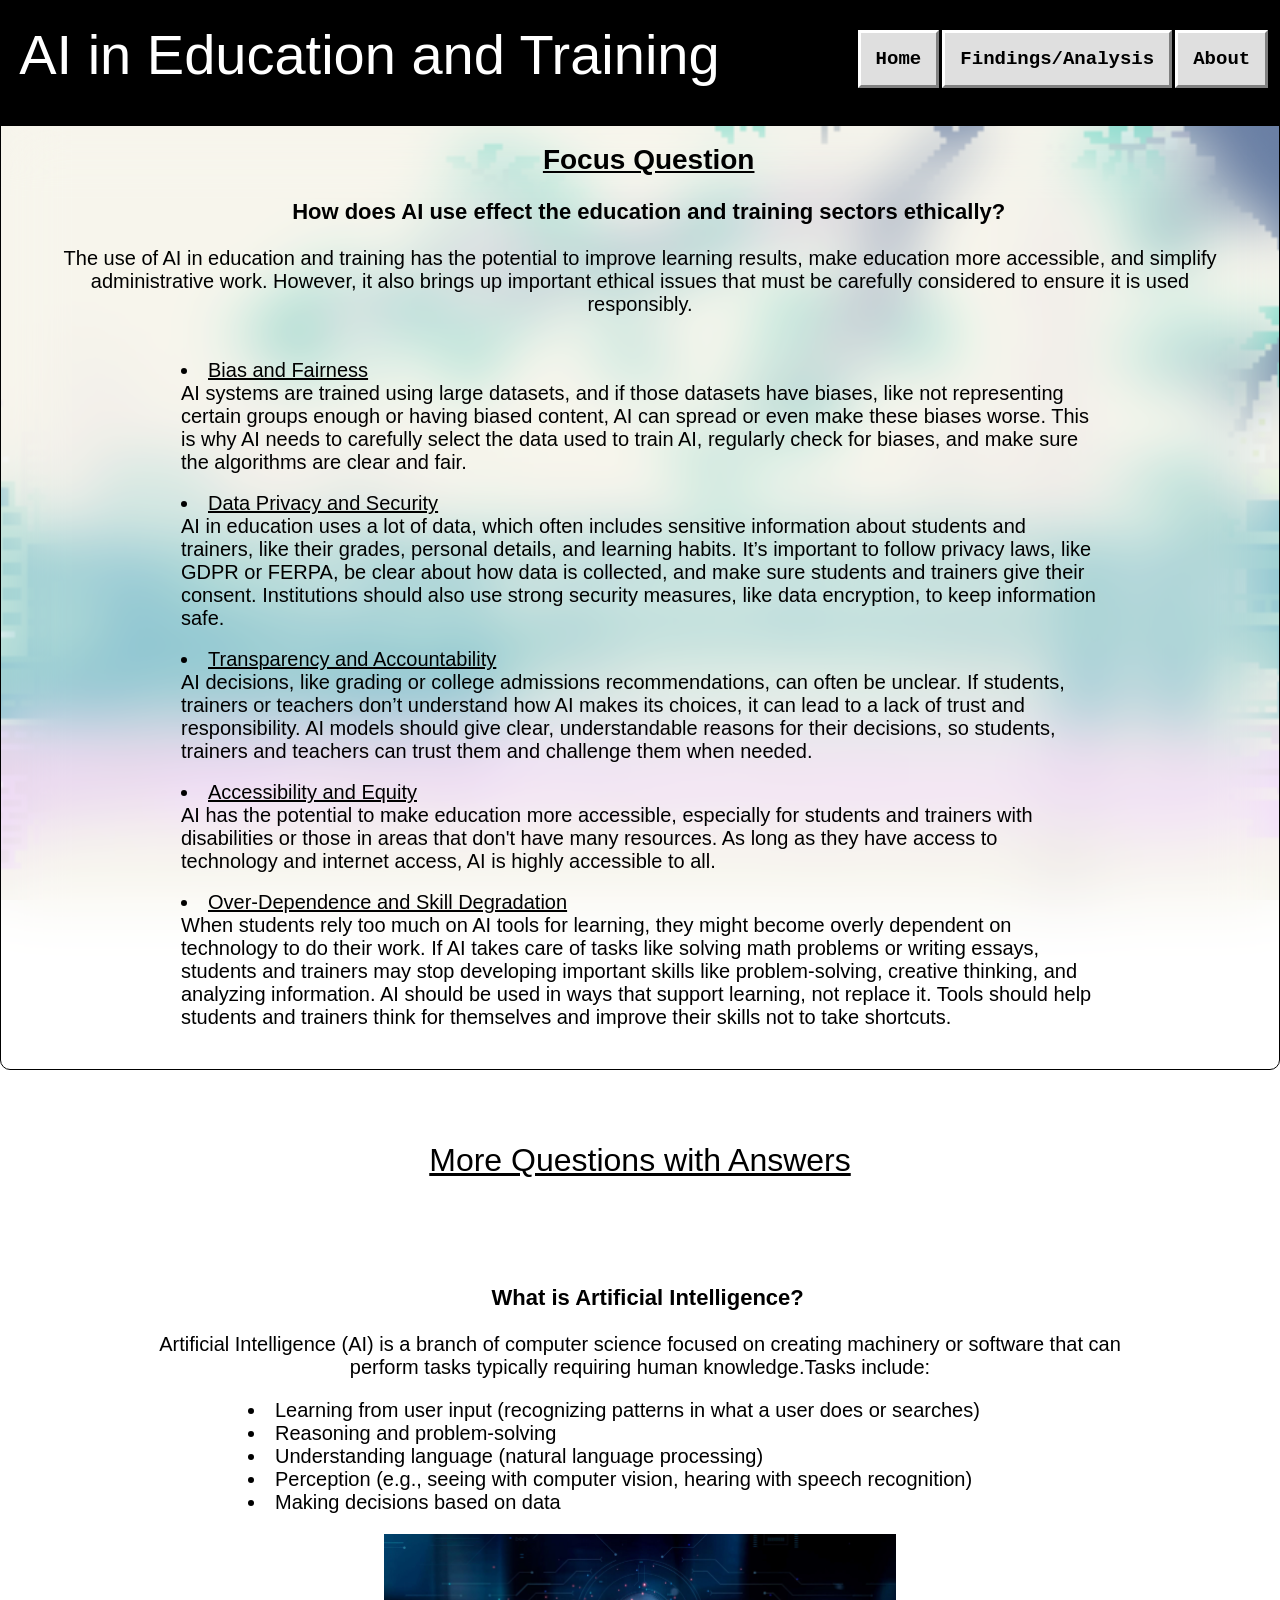
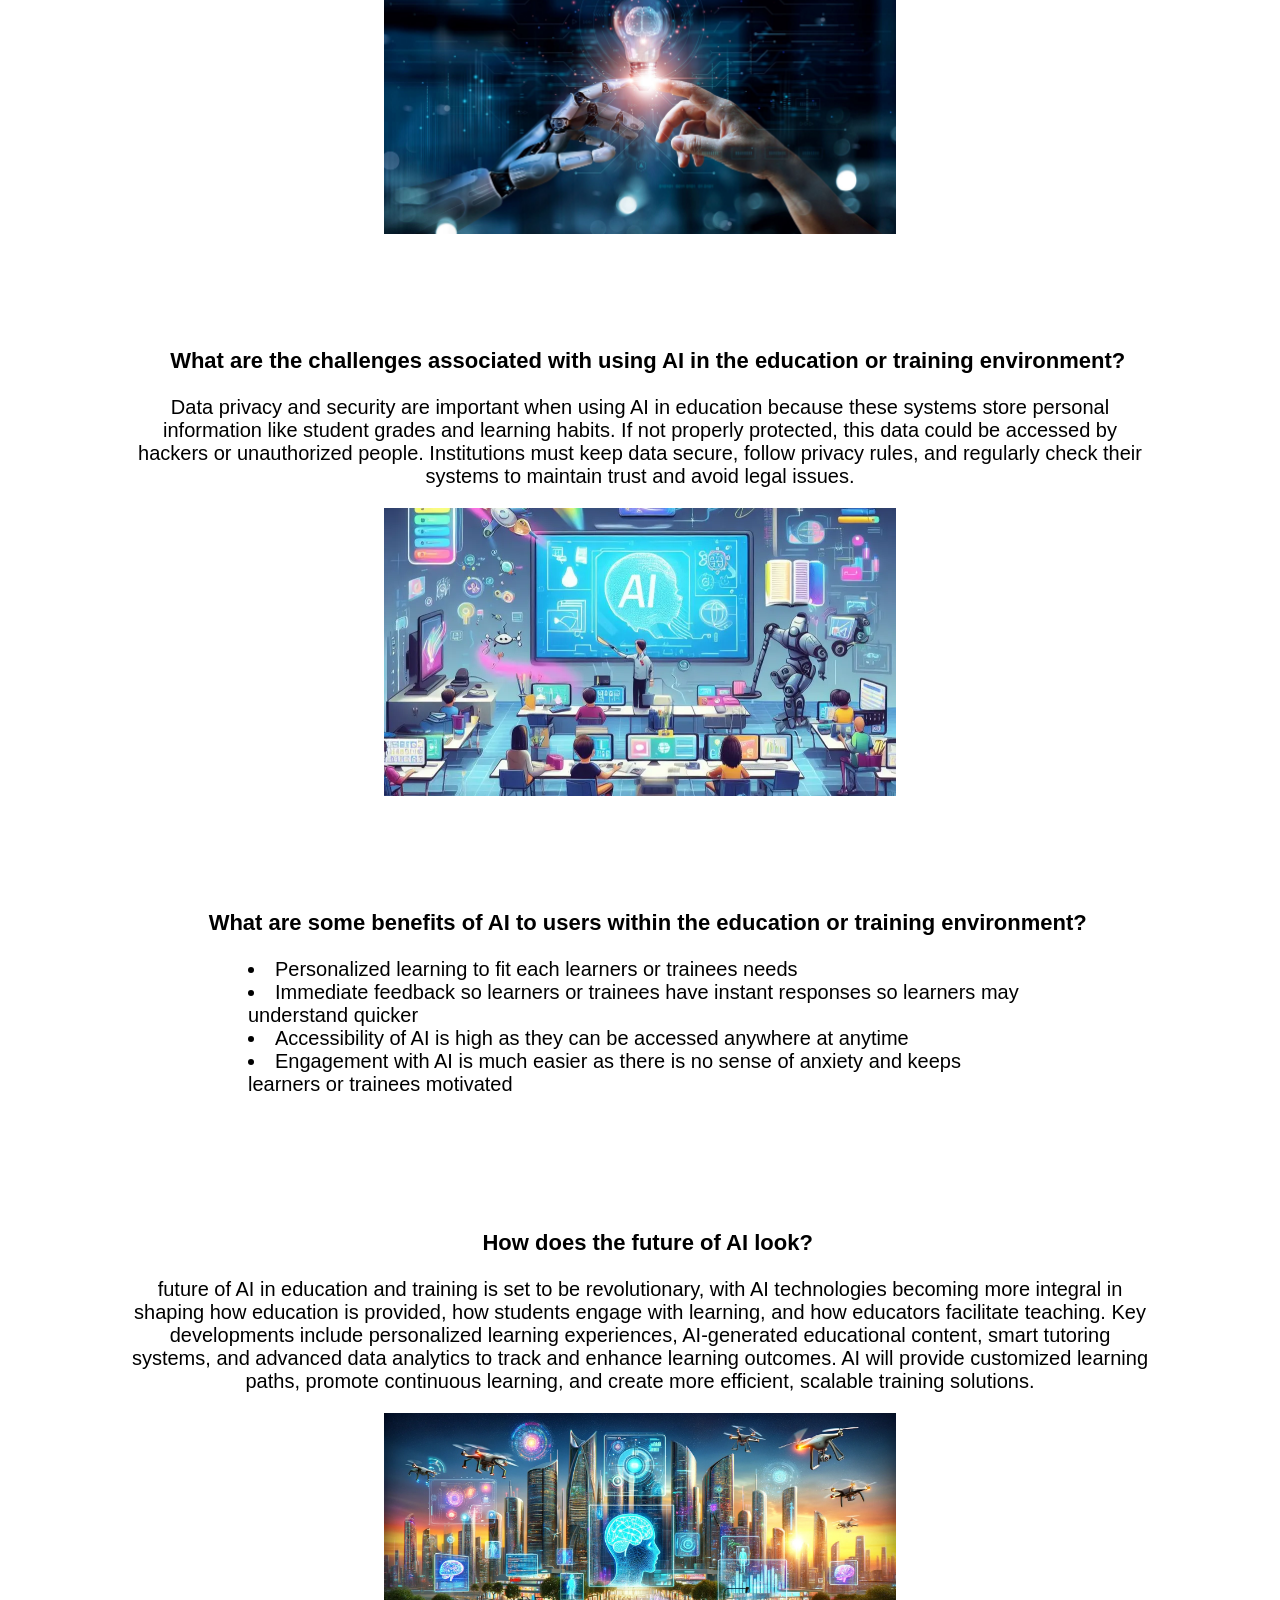
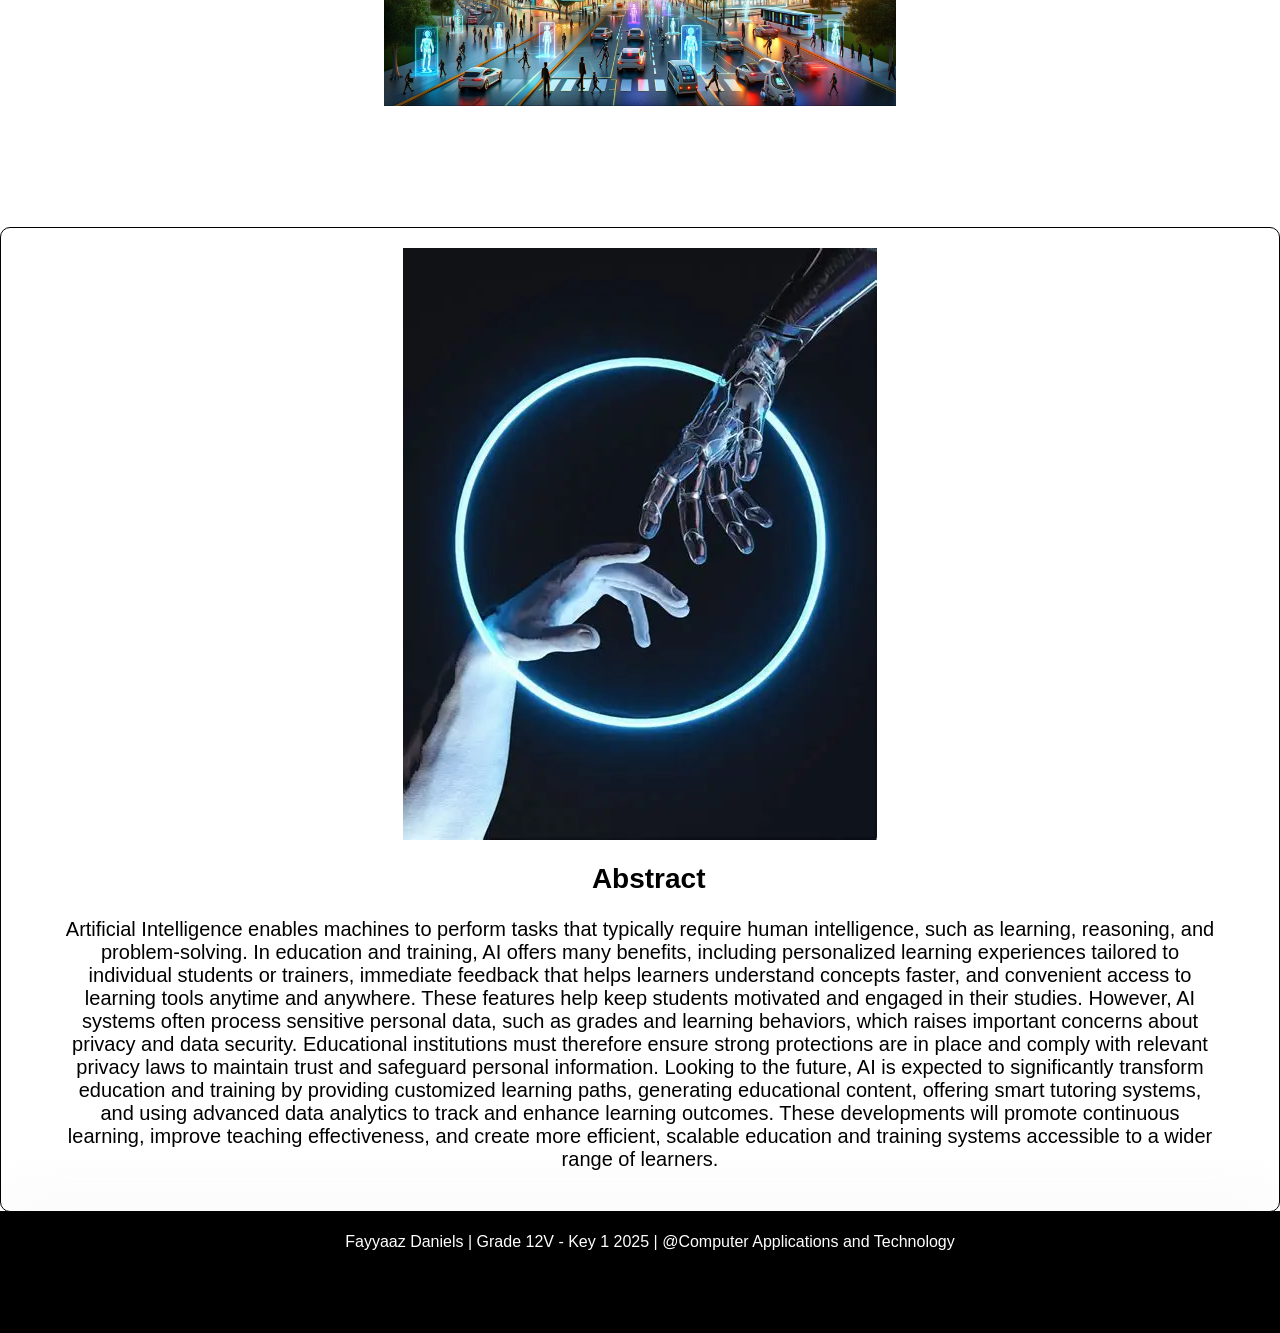
<file: index.html>
<html>

<head>
  <link rel="stylesheet" href="StylesCode.css">
  <title>Home Page</title>
</head>

<header>
AI in Education and Training
<a href="index.html"><button class="button1">Home</button></a>
<a href="FindingsAnalysis.html"><button class="button2">Findings/Analysis</button></a>
<a href="About.html"><button class="button3">About</button></a>
</header>

<body>

<div class="focus-block">
<h2><u>Focus Question</u></h2>
<h3>How does AI use effect the education and training sectors ethically?</h3>
<p>
The use of AI in education and training has the potential to improve learning results, make
 education more accessible, and simplify administrative work. However, it also brings up important
 ethical issues that must be carefully considered to ensure it is used responsibly.
 
<br/><br/>
 
<li><u>Bias and Fairness</u><br/>
AI systems are trained using large datasets, and if those datasets have
 biases, like not representing certain groups enough or having biased content, AI can spread or even
 make these biases worse. This is why AI needs to carefully select the data used to train AI, regularly
 check for biases, and make sure the algorithms are clear and fair.
</li>

<br/>

<li><u>Data Privacy and Security</u><br/>
AI in education uses a lot of data, which often includes sensitive information about students and trainers, like their
 grades, personal details, and learning habits. It’s important to follow privacy laws, like GDPR or FERPA,
 be clear about how data is collected, and make sure students and trainers give their consent. Institutions should also use strong
 security measures, like data encryption, to keep information safe.
</li>

<br/>

<li><u>Transparency and Accountability</u><br/>
AI decisions, like grading or college admissions recommendations, can often be unclear. If students, trainers or teachers
 don’t understand how AI makes its choices, it can lead to a lack of trust and responsibility. AI models should
 give clear, understandable reasons for their decisions, so students, trainers and teachers can trust them and
 challenge them when needed.
</li>

<br/>

<li><u>Accessibility and Equity</u><br/>
AI has the potential to make education more accessible, especially for students and trainers with disabilities or those in
 areas that don't have many resources. As long as they have access to technology and internet access, AI is highly
  accessible to all. 
</li>

<br/>

<li><u>Over-Dependence and Skill Degradation</u><br/>
When students rely too much on AI tools for learning, they might become overly dependent on technology to do
 their work. If AI takes care of tasks like solving math problems or writing essays, students and trainers may stop developing
 important skills like problem-solving, creative thinking, and analyzing information. AI should be used in ways
 that support learning, not replace it. Tools should help students and trainers think for themselves and improve their skills
 not to take shortcuts.
</li>
</p>

</div>

<p class="bubble"><u><font color="black">More Questions with Answers</font></u></p>

<div class="blur-block">
<h3>What is Artificial Intelligence?</h3>
<p>
Artificial Intelligence (AI) is a branch of computer science focused on creating machinery or software that
 can perform tasks typically requiring human knowledge.Tasks include:
<li>Learning from user input (recognizing patterns in what a user does or searches)</li>
<li>Reasoning and problem-solving</li>
<li>Understanding language (natural language processing)</li>
<li>Perception (e.g., seeing with computer vision, hearing with speech recognition)</li>
<li>Making decisions based on data</li>
</p>

<img src="WhatIsAI.jpg" width=50% alt="A represetation of AI">

</div>

<div class="blur-block">
<p>
<h3>What are the challenges associated with using AI in the education or training environment?</h3>
</p>
<p>
Data privacy and security are important when using AI in education because these systems store personal 
information like student grades and learning habits. If not properly protected, this data could be accessed 
by hackers or unauthorized people. Institutions must keep data secure, follow privacy rules, and regularly 
check their systems to maintain trust and avoid legal issues.
</p>

<img src="EduNTrain.jpg" width=50% alt="AI in the Education and Training Sectors">

</div>

<div class="blur-block">
<p>
<h3>What are some benefits of AI to users within the education or training environment?</h3>
</p>
<p>
<li>Personalized learning to fit each learners or trainees needs</li>
<li>Immediate feedback so learners or trainees have instant responses so learners may understand quicker</li>
<li>Accessibility of AI is high as they can be accessed anywhere at anytime</li>
<li>Engagement with AI is much easier as there is no sense of anxiety and keeps learners or trainees motivated</li>
</p>
</div>

<div class="blur-block">
<p>
<h3>How does the future of AI look?</h3>
</p>
<p>
 future of AI in education and training is set to be revolutionary,
 with AI technologies becoming more integral in shaping how education is provided, 
 how students engage with learning, and how educators facilitate teaching. Key developments 
 include personalized learning experiences, AI-generated educational content, smart tutoring 
 systems, and advanced data analytics to track and enhance learning outcomes. AI will provide 
 customized learning paths, promote continuous learning, and create more efficient, scalable training solutions.
</p>

<img src="FutureOfAI.jpg" width=50% alt="The Future of AI">

</div>

<div class="focus-block">
<img src="Abstract.jpg" alt="The Future of AI" size="50%">
<h2>Abstract</h2>
<p>
Artificial Intelligence enables machines to perform tasks that typically require human intelligence, such
 as learning, reasoning, and problem-solving. In education and training, AI offers many benefits, including personalized learning
 experiences tailored to individual students or trainers, immediate feedback that helps learners understand concepts faster, and
 convenient access to learning tools anytime and anywhere. These features help keep students motivated and engaged in
 their studies. However, AI systems often process sensitive personal data, such as grades and learning behaviors, which
 raises important concerns about privacy and data security. Educational institutions must therefore ensure strong protections
 are in place and comply with relevant privacy laws to maintain trust and safeguard personal information.
 Looking to the future, AI is expected to significantly transform education and training by providing customized learning
 paths, generating educational content, offering smart tutoring systems, and using advanced data analytics to track and
 enhance learning outcomes. These developments will promote continuous learning, improve teaching effectiveness, and create
 more efficient, scalable education and training systems accessible to a wider range of learners.
</p>
</div>

</body>

<footer>
Fayyaaz Daniels | Grade 12V - Key 1 2025 | @Computer Applications and Technology
</footer>

</html>
</file>
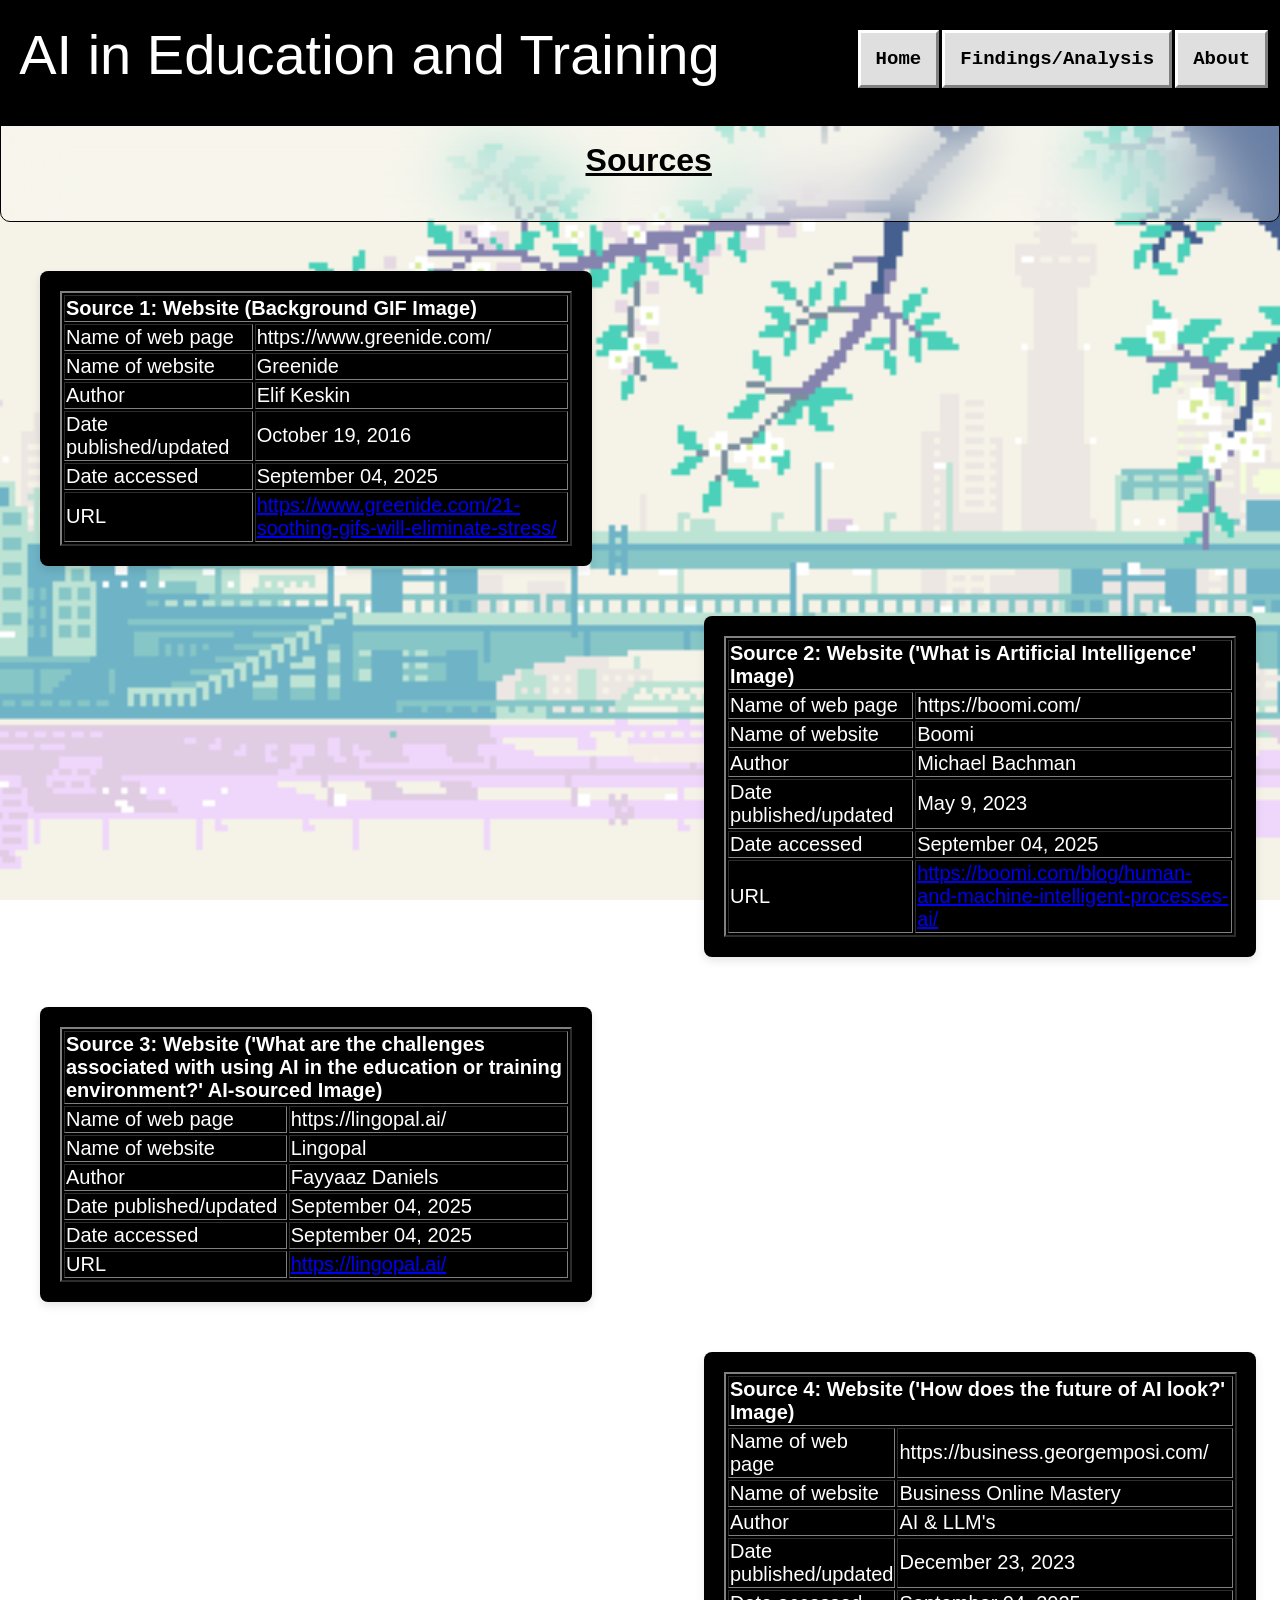
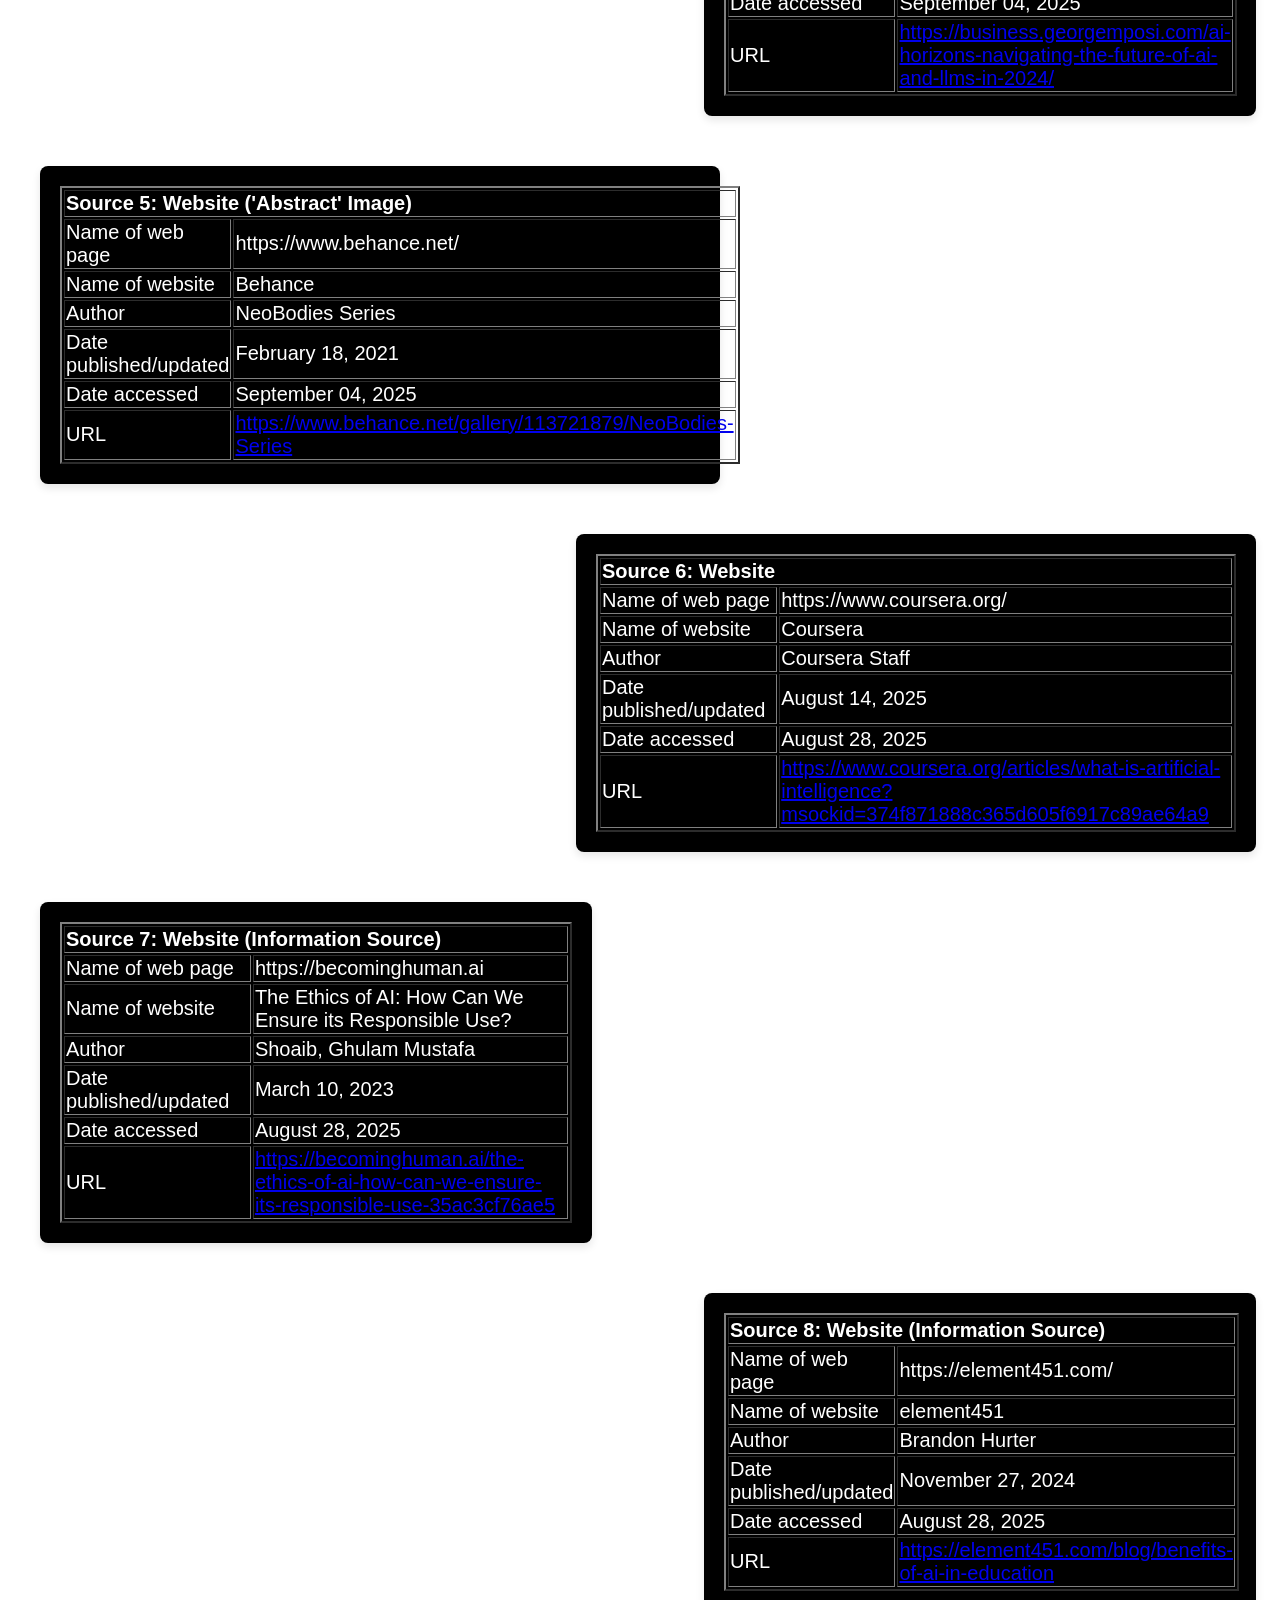
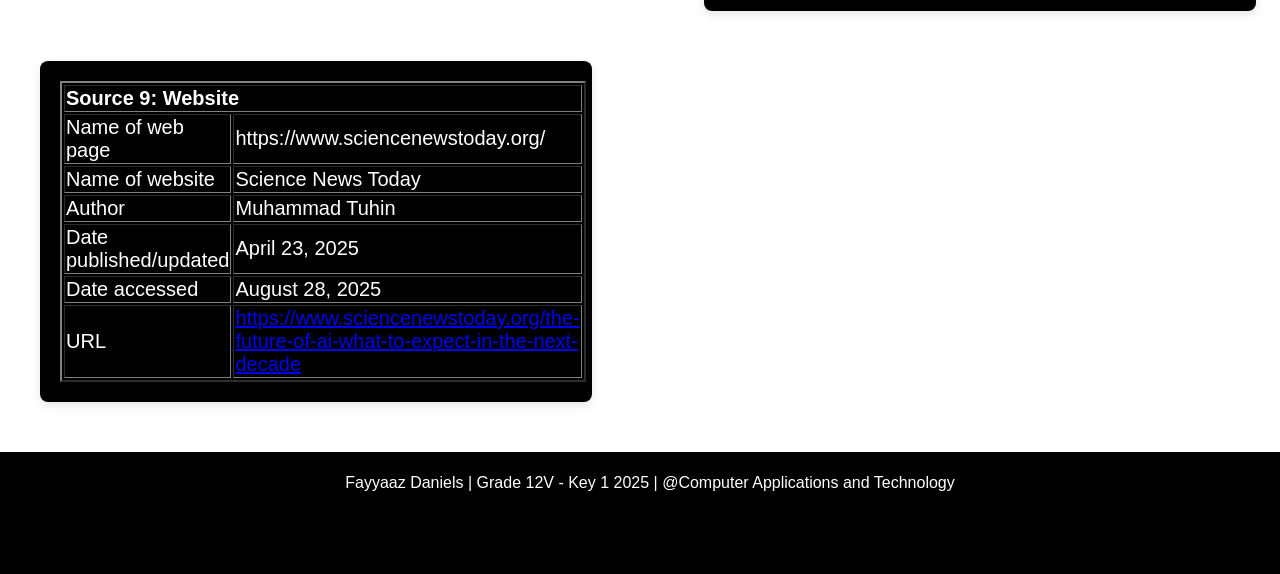
<file: About.html>
<html>

<head>
  <link rel="stylesheet" href="StylesCode.css">
  <title>About</title>
</head>

<header>
AI in Education and Training
<a href="index.html"><button class="button1">Home</button></a>
<a href="FindingsAnalysis.html"><button class="button2">Findings/Analysis</button></a>
<a href="About.html"><button class="button3">About</button></a>
</header>

<body>

<div class="focus-block">
<h1><u>Sources</u></h1>
</div>

<div class="button-source-left">
<table border=2>
  <tr>
    <th colspan="2" width=38%>Source 1: Website (Background GIF Image)</th>
  </tr>
  <tr>
    <td width=12%>Name of web page</td>
	<td>https://www.greenide.com/</td>
  </tr>
  <tr>
    <td width=12%>Name of website</td>
	<td>Greenide</td>
  </tr>
  <tr>
    <td width=12%>Author</td>
	<td>Elif Keskin</td>
  </tr>
  <tr>
    <td width=12%>Date published/updated</td>
	<td>October 19, 2016</td>
  </tr>
  <tr>
    <td width=12%>Date accessed</td>
	<td>September 04, 2025</td>
  </tr>
  <tr>
    <td width=12%>URL</td>
	<td><a href="https://www.greenide.com/21-soothing-gifs-will-eliminate-stress/">https://www.greenide.com/21-soothing-gifs-will-eliminate-stress/</a></td>
  </tr>
</table>
</div>

<div class="button-source-right">
<table border=2>
  <tr>
    <th colspan="2" width=38%>Source 2: Website ('What is Artificial Intelligence' Image)</th>
  </tr>
  <tr>
    <td width=12%>Name of web page</td>
	<td>https://boomi.com/</td>
  </tr>
  <tr>
    <td width=12%>Name of website</td>
	<td>Boomi</td>
  </tr>
  <tr>
    <td width=12%>Author</td>
	<td>Michael Bachman</td>
  </tr>
  <tr>
    <td width=12%>Date published/updated</td>
	<td>May 9, 2023</td>
  </tr>
  <tr>
    <td width=12%>Date accessed</td>
	<td>September 04, 2025</td>
  </tr>
  <tr>
    <td width=12%>URL</td>
	<td><a href="https://boomi.com/blog/human-and-machine-intelligent-processes-ai/">https://boomi.com/blog/human-and-machine-intelligent-processes-ai/</a></td>
  </tr>
</table>
</div>

<div class="button-source-left">
<table border=2>
  <tr>
    <th colspan="2" width=38%>Source 3: Website ('What are the challenges associated with using AI in the education or training environment?' AI-sourced Image)</th>
  </tr>
  <tr>
    <td width=12%>Name of web page</td>
	<td>https://lingopal.ai/</td>
  </tr>
  <tr>
    <td width=12%>Name of website</td>
	<td>Lingopal</td>
  </tr>
  <tr>
    <td width=12%>Author</td>
	<td>Fayyaaz Daniels</td>
  </tr>
  <tr>
    <td width=12%>Date published/updated</td>
	<td>September 04, 2025</td>
  </tr>
  <tr>
    <td width=12%>Date accessed</td>
	<td>September 04, 2025</td>
  </tr>
  <tr>
    <td width=12%>URL</td>
	<td><a href="https://lingopal.ai/">https://lingopal.ai/</a></td>
  </tr>
</table>
</div>

<div class="button-source-right">
<table border=2>
  <tr>
    <th colspan="2" width=38%>Source 4: Website ('How does the future of AI look?' Image)</th>
  </tr>
  <tr>
    <td width=12%>Name of web page</td>
	<td>https://business.georgemposi.com/</td>
  </tr>
  <tr>
    <td width=12%>Name of website</td>
	<td>Business Online Mastery</td>
  </tr>
  <tr>
    <td width=12%>Author</td>
	<td>AI & LLM's</td>
  </tr>
  <tr>
    <td width=12%>Date published/updated</td>
	<td>December 23, 2023</td>
  </tr>
  <tr>
    <td width=12%>Date accessed</td>
	<td>September 04, 2025</td>
  </tr>
  <tr>
    <td width=12%>URL</td>
	<td><a href="https://business.georgemposi.com/ai-horizons-navigating-the-future-of-ai-and-llms-in-2024/">https://business.georgemposi.com/ai-horizons-navigating-the-future-of-ai-and-llms-in-2024/</a></td>
  </tr>
</table>  
</div>

<div class="button-source-left1">
<table border=2>
  <tr>
    <th colspan="2" width=38%>Source 5: Website ('Abstract' Image)</th>
  </tr>
  <tr>
    <td width=12%>Name of web page</td>
	<td>https://www.behance.net/</td>
  </tr>
  <tr>
    <td width=12%>Name of website</td>
	<td>Behance</td>
  </tr>
  <tr>
    <td width=12%>Author</td>
	<td>NeoBodies Series</td>
  </tr>
  <tr>
    <td width=12%>Date published/updated</td>
	<td>February 18, 2021</td>
  </tr>
  <tr>
    <td width=12%>Date accessed</td>
	<td>September 04, 2025</td>
  </tr>
  <tr>
    <td width=12%>URL</td>
	<td><a href="https://www.behance.net/gallery/113721879/NeoBodies-Series">https://www.behance.net/gallery/113721879/NeoBodies-Series</a></td>
  </tr>
</table>
</div>

<div class="button-source-right1">
<table border=2>
  <tr>
    <th colspan="2" width=38%>Source 6: Website</th>
  </tr>
  <tr>
    <td width=12%>Name of web page</td>
	<td>https://www.coursera.org/</td>
  </tr>
  <tr>
    <td width=12%>Name of website</td>
	<td>Coursera</td>
  </tr>
  <tr>
    <td width=12%>Author</td>
	<td>Coursera Staff</td>
  </tr>
  <tr>
    <td width=12%>Date published/updated</td>
	<td>August 14, 2025</td>
  </tr>
  <tr>
    <td width=12%>Date accessed</td>
	<td>August 28, 2025</td>
  </tr>
  <tr>
    <td width=12%>URL</td>
	<td><a href="https://www.coursera.org/articles/what-is-artificial-intelligence?msockid=374f871888c365d605f6917c89ae64a9">https://www.coursera.org/articles/what-is-artificial-intelligence?msockid=374f871888c365d605f6917c89ae64a9</a></td>
  </tr>
</table>
</div>

<div class="button-source-left">
<table border=2>
  <tr>
    <th colspan="2" width=38%>Source 7: Website (Information Source)</th>
  </tr>
  <tr>
    <td width=12%>Name of web page</td>
	<td>https://becominghuman.ai</td>
  </tr>
  <tr>
    <td width=12%>Name of website</td>
	<td>The Ethics of AI: How Can We Ensure its Responsible Use?</td>
  </tr>
  <tr>
    <td width=12%>Author</td>
	<td>Shoaib, Ghulam Mustafa</td>
  </tr>
  <tr>
    <td width=12%>Date published/updated</td>
	<td>March 10, 2023</td>
  </tr>
  <tr>
    <td width=12%>Date accessed</td>
	<td>August 28, 2025</td>
  </tr>
  <tr>
    <td width=12%>URL</td>
	<td><a href="https://becominghuman.ai/the-ethics-of-ai-how-can-we-ensure-its-responsible-use-35ac3cf76ae5">https://becominghuman.ai/the-ethics-of-ai-how-can-we-ensure-its-responsible-use-35ac3cf76ae5</a></td>
  </tr>
</table>
</div>

<div class="button-source-right">
<table border=2>
  <tr>
    <th colspan="2">Source 8: Website (Information Source)</th>
  </tr>
  <tr>
    <td width=12%>Name of web page</td>
	<td>https://element451.com/</td>
  </tr>
  <tr>
    <td width=12%>Name of website</td>
	<td>element451</td>
  </tr>
  <tr>
    <td width=12%>Author</td>
	<td>Brandon Hurter</td>
  </tr>
  <tr>
    <td width=12%>Date published/updated</td>
	<td>November 27, 2024</td>
  </tr>
  <tr>
    <td width=12%>Date accessed</td>
	<td>August 28, 2025</td>
  </tr>
  <tr>
    <td width=12%>URL</td>
	<td><a href="https://element451.com/blog/benefits-of-ai-in-education">https://element451.com/blog/benefits-of-ai-in-education</a></td>
  </tr>
</table>
</div>

<div class="button-source-left">
<table border=2>
  <tr>
    <th colspan="2" width=38%>Source 9: Website</th>
  </tr>
  <tr>
    <td width=12%>Name of web page</td>
	<td>https://www.sciencenewstoday.org/</td>
  </tr>
  <tr>
    <td width=12%>Name of website</td>
	<td>Science News Today</td>
  </tr>
  <tr>
    <td width=12%>Author</td>
	<td>Muhammad Tuhin</td>
  </tr>
  <tr>
    <td width=12%>Date published/updated</td>
	<td>April 23, 2025</td>
  </tr>
  <tr>
    <td width=12%>Date accessed</td>
	<td>August 28, 2025</td>
  </tr>
  <tr>
    <td width=12%>URL</td>
	<td><a href="https://www.sciencenewstoday.org/the-future-of-ai-what-to-expect-in-the-next-decade">https://www.sciencenewstoday.org/the-future-of-ai-what-to-expect-in-the-next-decade</a></td>
  </tr>
</table>
</div>

</body>

<footer>
Fayyaaz Daniels | Grade 12V - Key 1 2025 | @Computer Applications and Technology
</footer>

</html>
</file>
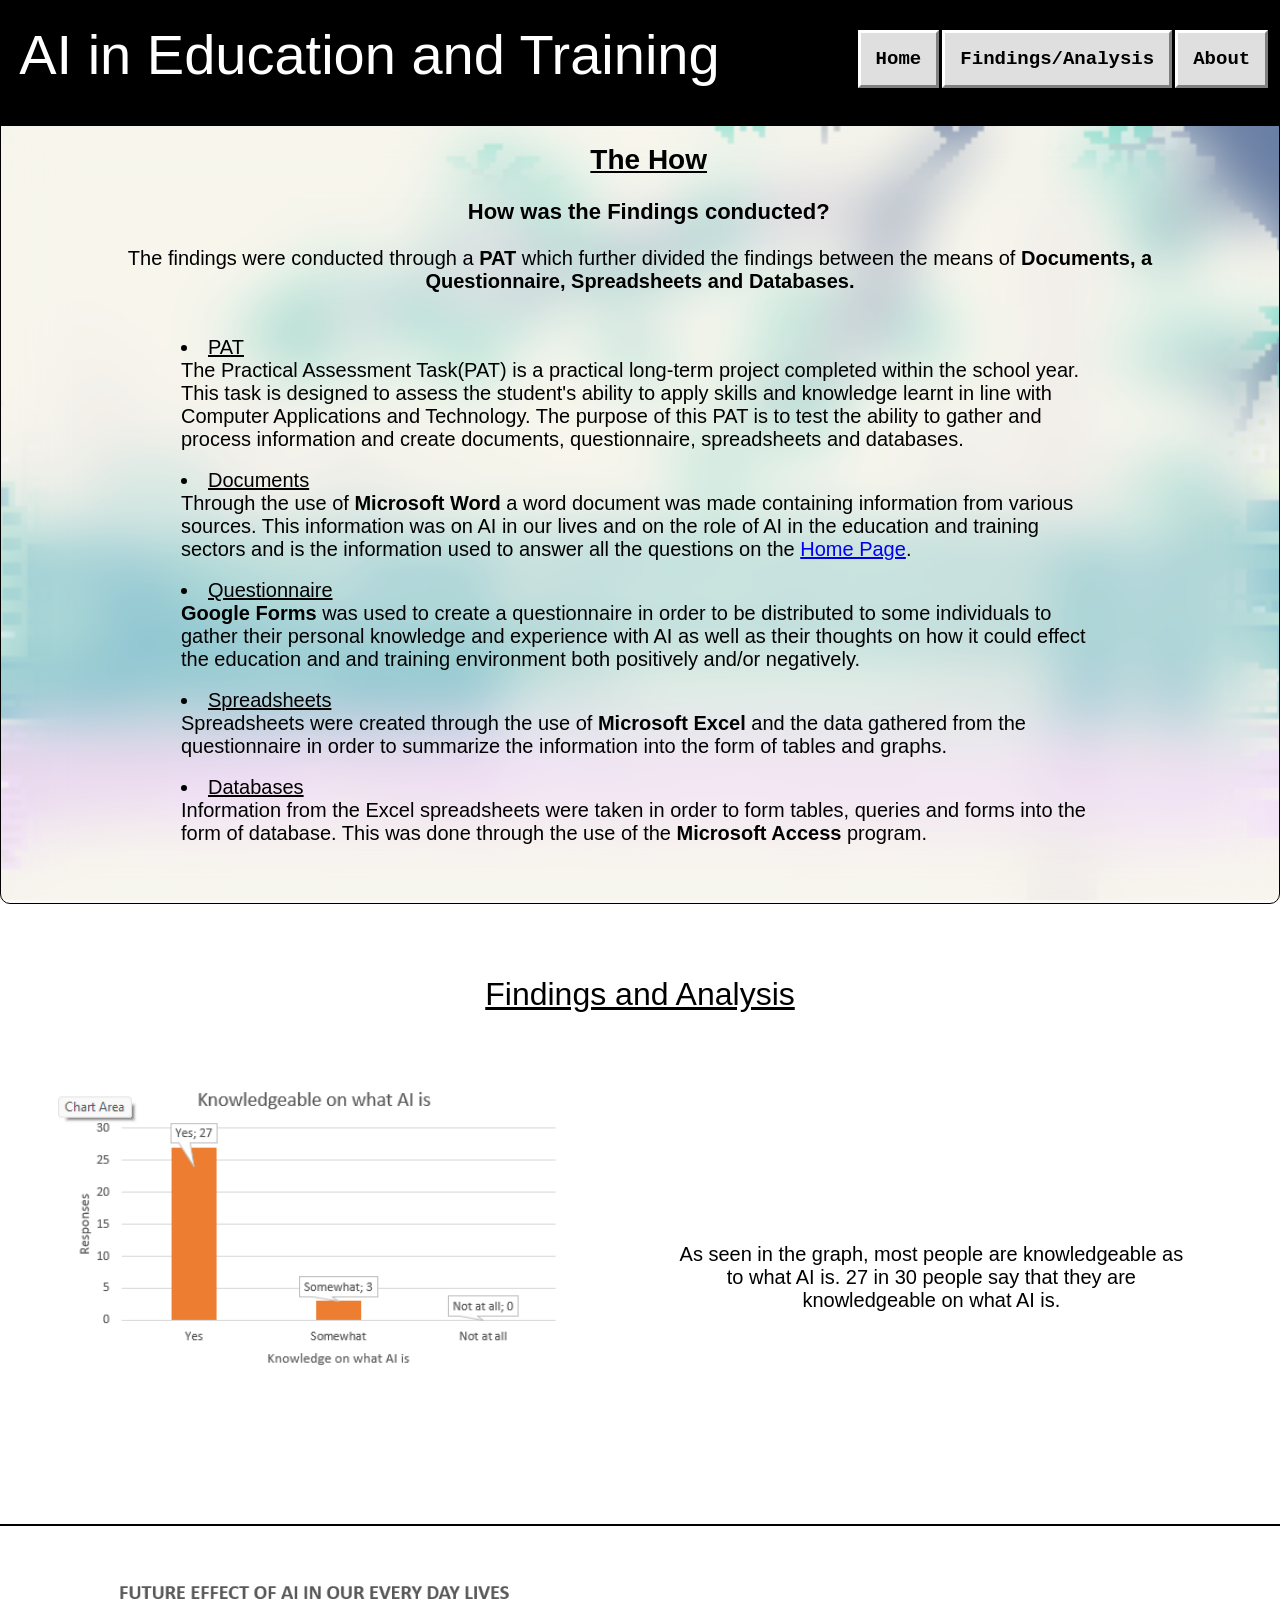
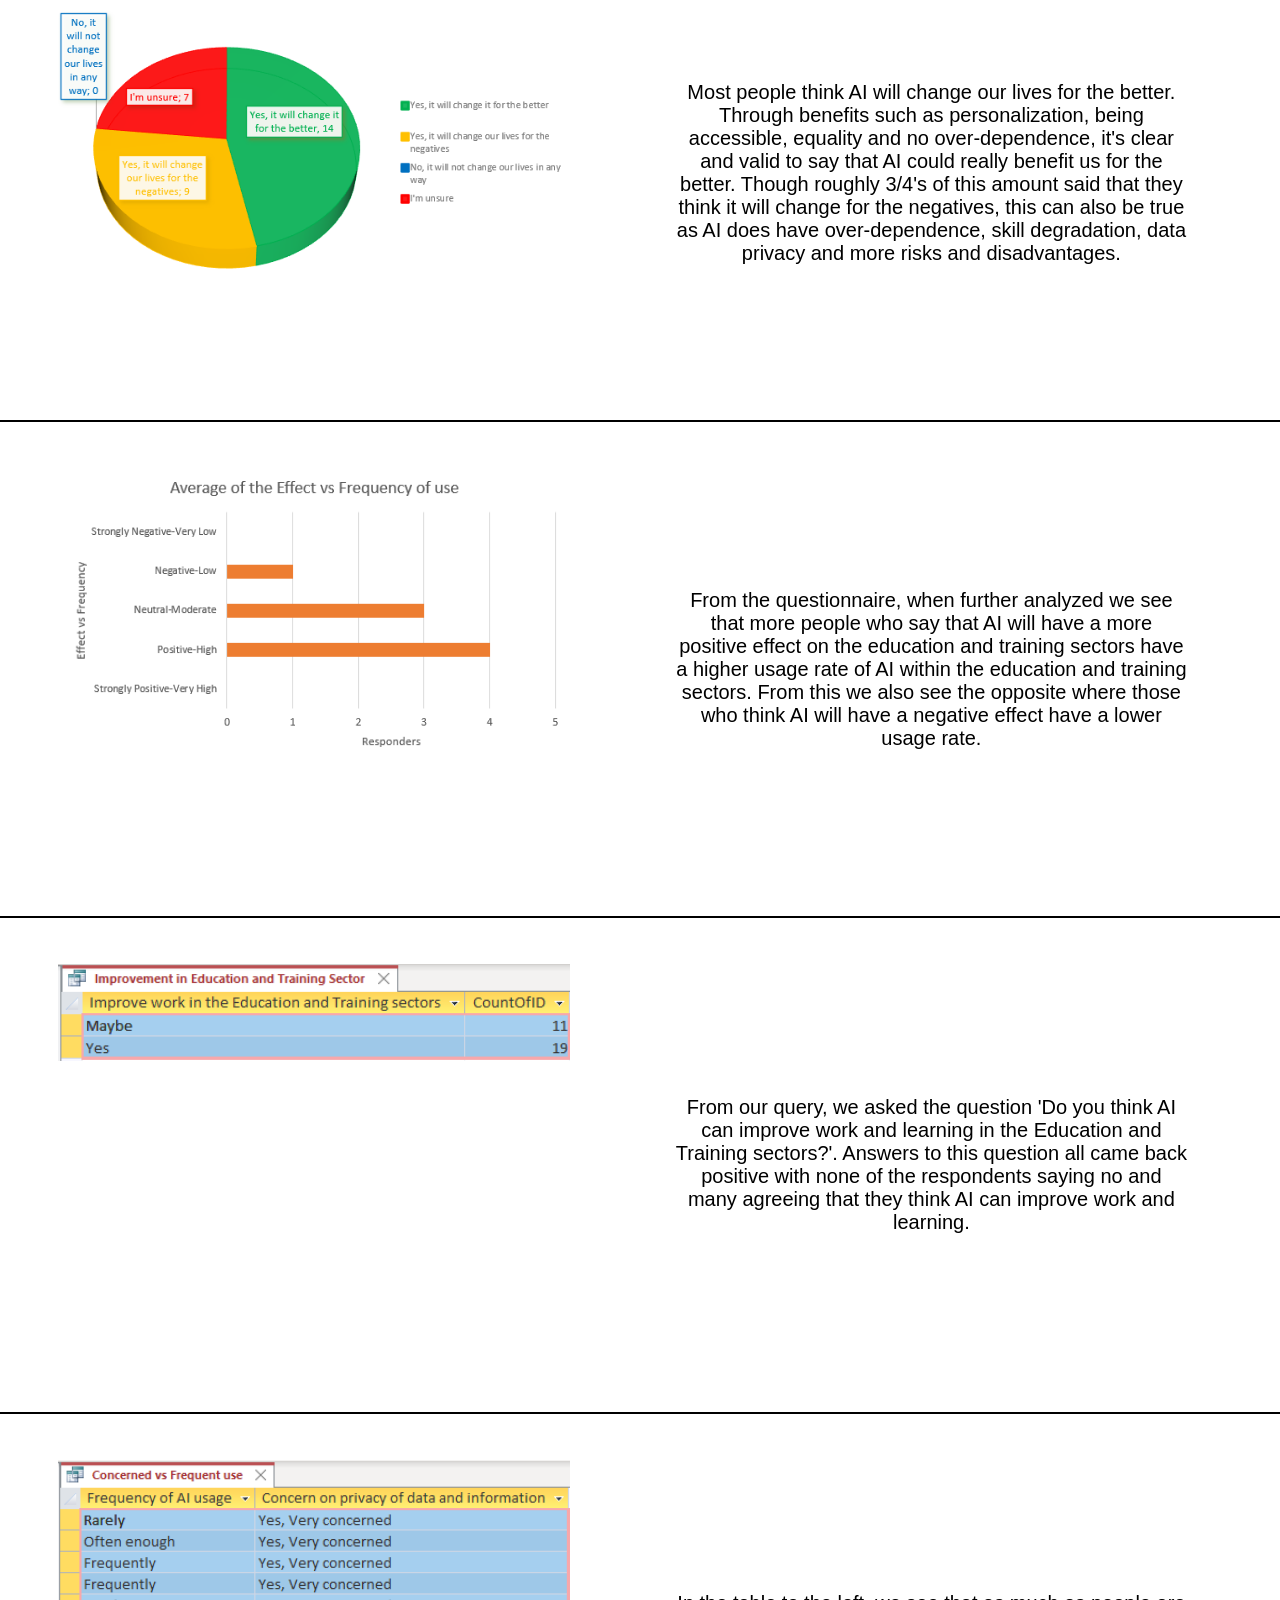
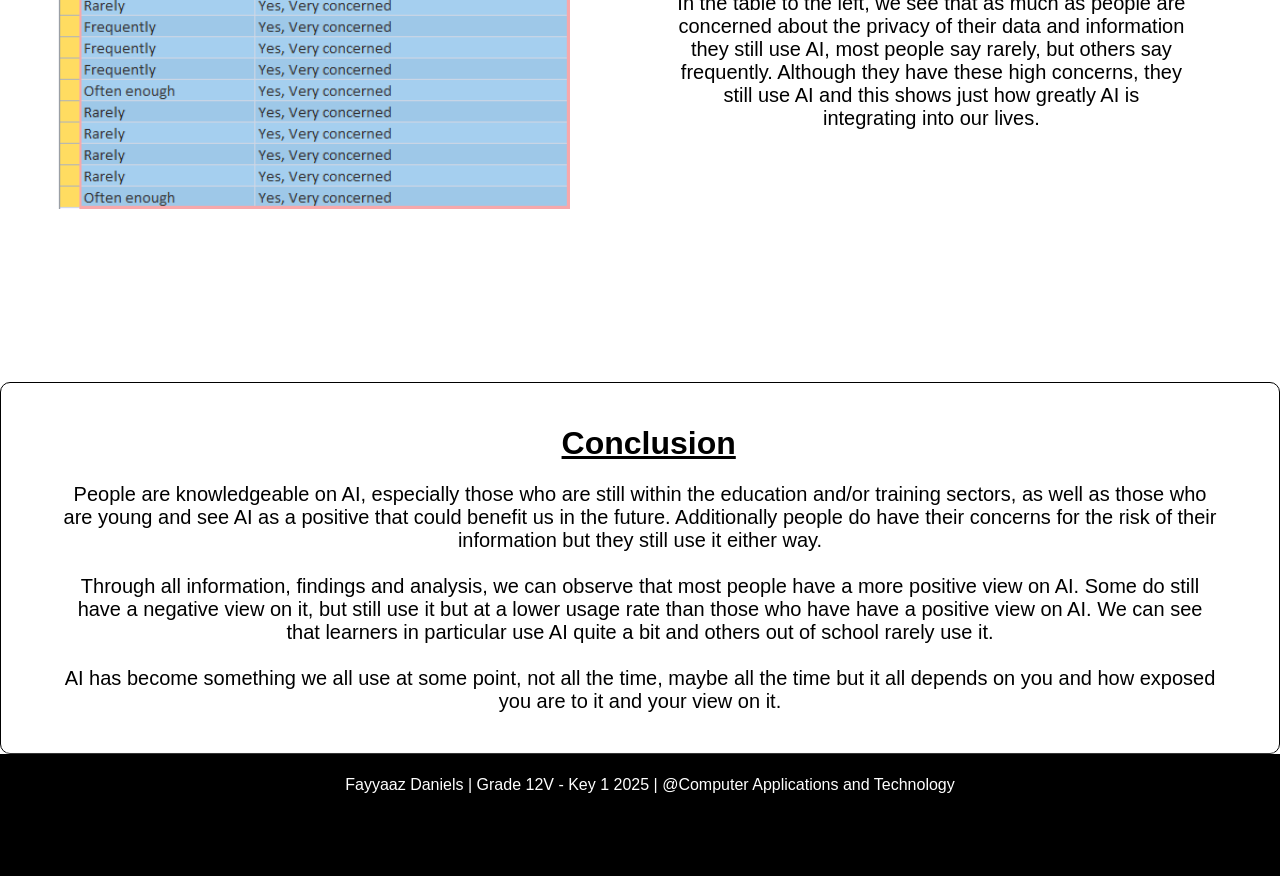
<file: FindingsAnalysis.html>
<html>

<head>
  <link rel="stylesheet" href="StylesCode.css">
  <title>Findings/Analysis</title>
</head>

<header>
AI in Education and Training
<a href="index.html"><button class="button1">Home</button></a>
<a href="FindingsAnalysis.html"><button class="button2">Findings/Analysis</button></a>
<a href="About.html"><button class="button3">About</button></a>
</header>

<body>

<div class="focus-block">
<h2><u>The How</u></h2>
<h3>How was the Findings conducted?</h3>
<p>
The findings were conducted through a <b>PAT</b> which further divided the findings between the means of
 <b>Documents, a Questionnaire, Spreadsheets and Databases. </b> 
 
<br/><br/>
 
<li><u>PAT</u><br/>
The Practical Assessment Task(PAT) is a practical long-term project completed within the school year. This
 task is designed to assess the student's ability to apply skills and knowledge learnt in line with Computer
 Applications and Technology. The purpose of this PAT is to test the ability to gather and process information
 and create documents, questionnaire, spreadsheets and databases. 
</li><br/>

<li><u>Documents</u></br>
Through the use of <b>Microsoft Word</b> a word document was made containing information from various sources.
 This information was on AI in our lives and on the role of AI in the education and training sectors and is the
 information used to answer all the questions on the <a href="index.html">Home Page</a>.
</li><br/>

<li><u>Questionnaire</u></br>
<b>Google Forms</b> was used to create a questionnaire in order to be distributed to some individuals to gather
 their personal knowledge and experience with AI as well as their thoughts on how it could effect the education and
 and training environment both positively and/or negatively.
</li><br/>

<li><u>Spreadsheets</u></br>
Spreadsheets were created through the use of <b>Microsoft Excel</b> and the data gathered from the questionnaire
 in order to summarize the information into the form of tables and graphs. 
</li><br/>

<li><u>Databases</u></br>
Information from the Excel spreadsheets were taken in order to form tables, queries and forms into the form of database.
 This was done through the use of the <b>Microsoft Access</b> program. 
</li><br/>
</p>
</div>

<p class="bubble"><u>Findings and Analysis</u></p>

<img class="graph" src="KnowledgeOnAI.png" align="left" alt="Column Chart: 'Knowledgeabe on what AI is'">
<div class="button-graph">
As seen in the graph, most people are knowledgeable as to what AI is. 27 in 30 people say that they are knowledgeable
 on what AI is.  
</div>

<br/>
<hr width=100% color="black"/>
<br/>

<img class="graph" src="FutureEffect.png" align="left" alt="Pie Chart: 'Future Effect of AI in our every day lives'">
<div class="button-graph">
Most people think AI will change our lives for the better. Through benefits such as personalization, being
 accessible, equality and no over-dependence, it's clear and valid to say that AI could really benefit us for the better.
 Though roughly 3/4's of this amount said that they think it will change for the negatives, this can also be true as AI
 does have over-dependence, skill degradation, data privacy and more risks and disadvantages. 
</div>

<br/>
<hr width=100% color="black"/>
<br/>

<img class="graph" src="EffectVSFrequency.png" align="left" alt="Bar Chart: 'Effect of AI vs Frequency of AI usage within education and training sectors and/or activities'">
<div class="button-graph">
From the questionnaire, when further analyzed we see that more people who say that AI will have a more
 positive effect on the education and training sectors have a higher usage rate of AI within the education and
 training sectors. From this we also see the opposite where those who think AI will have a negative effect have
 a lower usage rate. 
</div>

<br/>
<hr width=100% color="black"/>
<br/>

<img class="graph" src="ImproveWorkIn.png" align="left" alt="Database table: ''">
<div class="button-graph">
From our query, we asked the question 'Do you think AI can improve work and learning in the Education and Training
 sectors?'. Answers to this question all came back positive with none of the respondents saying no and many agreeing
 that they think AI can improve work and learning. 
</div>

<br/>
<hr width=100% color="black"/>
<br/>

<img class="graph" src="ConcernVSFrequency.png" align="left" alt="Database table: ''">
<div class="button-graph">
In the table to the left, we see that as much as people are concerned about the privacy of their data and information
 they still use AI, most people say rarely, but others say frequently. Although they have these high concerns, they still
 use AI and this shows just how greatly AI is integrating into our lives. 
</div>

<div class="focus-block1">
<h1><u>Conclusion</u></h1>
<p>
People are knowledgeable on AI, especially those who are still within the education and/or training sectors, as well
 as those who are young and see AI as a positive that could benefit us in the future. Additionally people do have their
 concerns for the risk of their information but they still use it either way.  
<br/><br/>
Through all information, findings and analysis, we can observe that most people have a more positive view on
 AI. Some do still have a negative view on it, but still use it but at a lower usage rate than those who have
 have a positive view on AI. We can see that learners in particular use AI quite a bit and others out of school
 rarely use it. 
<br/><br/>
AI has become something we all use at some point, not all the time, maybe all the time but it all
 depends on you and how exposed you are to it and your view on it. 
</p>
</div>

</body>

<button class="Fence"></button>
<footer>
Fayyaaz Daniels | Grade 12V - Key 1 2025 | @Computer Applications and Technology
</footer>

</html>
</file>
<file: StylesCode.css>
body {
   margin: 0;
   padding: 0;
   height: 100vh;
   background: url('Background.gif') no-repeat center center fixed;
   background-size: cover;
}
	
header {
  font-size: 56px;
  font-family: Arial;
  background-color: black;
  padding-top: 22px;
  height: 11.5%;
  padding-left: 1.5%;
  color: white;
  text-align: left;
  position: fixed;
  top: 0;
  left: 0;
  width: 100%;
  z-index: 1000; 
}

h1 {
  font-size: 32px;
  font-family: Arial;
  text-align: :left; 
  padding-left: 1.5%;
}

h2 {
  font-size: 28px;
  font-family: Arial;
  text-align: :left; 
  padding-left: 1.5%;
}

h3 {
  font-size: 22px;
  font-family: Arial;
  text-align: :left; 
  padding-left: 1.5%;
}

.button1 {
  cursor: pointer;
  width: fit-content;
  height: fit-content;
  padding: 15px;
  background-color: rgb(223, 223, 223);
  border-left: 3px solid white;
  border-top: 3px solid white;
  border-right: 3px solid gray;
  border-bottom: 3px solid gray;
  font-family: Courier, monospace;
  font-size: 19;
  font-weight: 900;
  outline: 2px solid black;
  position: absolute;
  right: 360px;
  top: 30px;
}

.button1:hover {
  background-color: rgb(0, 197, 0);
  color: white;
  outline-color: white;
  border-left: 3px solid rgb(0, 255, 0);
  border-top: 3px solid rgb(0, 255, 0);
  border-right: 3px solid green;
  border-bottom: 3px solid green;
}

.button1:active {
  border-left: 3px solid green;
  border-top: 3px solid green;
  border-right: 3px solid rgb(0, 255, 0);
  border-bottom: 3px solid rgb(0, 255, 0);
}

.button2 {
  cursor: pointer;
  width: fit-content;
  height: fit-content;
  padding: 15px;
  background-color: rgb(223, 223, 223);
  border-left: 3px solid white;
  border-top: 3px solid white;
  border-right: 3px solid gray;
  border-bottom: 3px solid gray;
  font-family: Courier, monospace;
  font-size: 19px;
  font-weight: 900;
  outline: 2px solid black;
  position: absolute;
  right: 127px;
  top: 30px;
}

.button2:hover {
  background-color: rgb(0, 197, 0);
  color: white;
  outline-color: white;
  border-left: 3px solid rgb(0, 255, 0);
  border-top: 3px solid rgb(0, 255, 0);
  border-right: 3px solid green;
  border-bottom: 3px solid green;
}

.button2:active {
  border-left: 3px solid green;
  border-top: 3px solid green;
  border-right: 3px solid rgb(0, 255, 0);
  border-bottom: 3px solid rgb(0, 255, 0);
}

.button3 {
  cursor: pointer;
  width: fit-content;
  height: fit-content;
  padding: 15px;
  background-color: rgb(223, 223, 223);
  border-left: 3px solid white;
  border-top: 3px solid white;
  border-right: 3px solid gray;
  border-bottom: 3px solid gray;
  font-family: Courier, monospace;
  font-size: 19px;
  font-weight: 900;
  outline: 2px solid black;
  position: absolute;
  right: 31px;
  top: 30px;
}

.button3:hover {
  background-color: rgb(0, 197, 0);
  color: white;
  outline-color: white;
  border-left: 3px solid rgb(0, 255, 0);
  border-top: 3px solid rgb(0, 255, 0);
  border-right: 3px solid green;
  border-bottom: 3px solid green;
}

.button3:active {
  border-left: 3px solid green;
  border-top: 3px solid green;
  border-right: 3px solid rgb(0, 255, 0);
  border-bottom: 3px solid rgb(0, 255, 0);
}

li {
  font-family: Arial;
  font-size: 20px;
  text-align: left;
  padding-left: 120px;
  padding-right: 120px;
}

p {
  font-family: Arial;
  font-size: 20px;
}

/* sourced from chatgpt with understanding of code */
.blur-block {
  width: 80%;
  padding: 20px;                                
  background: rgb(255, 255, 255, 0.2);
  backdrop-filter: blur(10px);
  border-radius: 10px;
  color: black;
  text-align: center;
  border: 1px solid rgb(255, 255, 255, 0.3);
  margin-top: 50px;
  margin-left: auto;
  margin-right: auto;
  margin-bottom: 50px;
  padding-left: 60px;
  padding-right: 60px;
}
	
.focus-block {
  padding: 20px;                                
  background: rgb(255, 255, 255, 0.2);
  backdrop-filter: blur(30px);
  border-radius: 10px;
  color: black;
  text-align: center;
  border: 1px solid rgb(0, 0, 0);
  margin-top: 100px;
  margin-left: 0px;
  margin-right: 0px;
  margin-bottom: -1px;
  padding-left: 60px;
  padding-right: 60px;
}

.focus-block1 {
  padding: 20px;                                
  background: rgb(255, 255, 255, 0.2);
  backdrop-filter: blur(30px);
  border-radius: 10px;
  color: black;
  text-align: center;
  border: 1px solid rgb(0, 0, 0);
  margin-top: 100px;
  margin-left: 0px;
  margin-right: 0px;
  margin-bottom: -52px;
  padding-left: 60px;
  padding-right: 60px;
}

footer {
  font-size: 16px;
  font-family: Arial;
  background-color: black;
  padding-top: 22px;
  height: 100px;
  padding-left: 20px;
  color: white;
  text-align: center;
  z-index: 1000;
}
	
.text-format { 
  font-size: 20px;
  font-family: Arial;
  text-align: left;
  padding-left: 120px;
  padding-right: 120px;
}

.bubble {
  color: black;
  font-size: 32px;
  font-family: Arial;
  border: none;
  text-align: center;
  margin: auto;
  margin-top: 60px;
  margin-bottom: 30px;
  padding-top: 1%;
  padding-bottom: 1%;
  width: 100%;
}	

.graph {
  width: 40%;
  height: 20&;
  margin-left: 4.5%;
  margin-top: 20px; 
}

.button-graph {
  background: rgb(255, 255, 255, 0.2);
  backdrop-filter: blur(10px);
  border-radius: 10px;
  padding: 20px;  
  color: black;
  border: 1px solid rgb(255, 255, 255, 0.3);
  font-family: Arial;
  text-align: center;
  font-size: 20px;
  margin-left: 48%;
  padding-left: 60px;
  padding-right: 60px;
  width: 40%;
  height: 400px;
  display: flex;
  justify-content: center;
  align-items: center;
}

.Fence {
  background: rgb(255, 255, 255, 0.2);
  backdrop-filter: blur(30px);
  width: 100%;
  height: 0px;
  margin-top: 50px;
  border: none;
}

.button-source-left {
  background: rgb(0, 0, 0);
  color: white;
  border-radius: 8px;
  padding: 20px;
  box-shadow: 0 4px 8px rgba(0,0,0,0.1);
  width: 40%;
  margin-left: 40px;
  margin-top: 50px;
  margin-bottom: 50px;
}

.button-source-right {
  background: rgb(0, 0, 0);
  color: white;
  border-radius: 8px;
  padding: 20px;
  box-shadow: 0 4px 8px rgba(0,0,0,0.1);
  width: 40%;
  margin-left: 55%;
  margin-top: 50px;
  margin-bottom: 50px;
}
  
table { 
  color: white;
  text-align: left;
  font-family: Arial;
  font-size: 20px;
}

.button-source-left1 {
  background: rgb(0, 0, 0);
  color: white;
  border-radius: 8px;
  padding: 20px;
  box-shadow: 0 4px 8px rgba(0,0,0,0.1);
  width: 50%;
  margin-left: 40px;
  margin-top: 50px;
  margin-bottom: 50px;
}

.button-source-right1 {
  background: rgb(0, 0, 0);
  color: white;
  border-radius: 8px;
  padding: 20px;
  box-shadow: 0 4px 8px rgba(0,0,0,0.1);
  width: 50%;
  margin-left: 45%;
  margin-top: 50px;
  margin-bottom: 50px;
}
</file>
